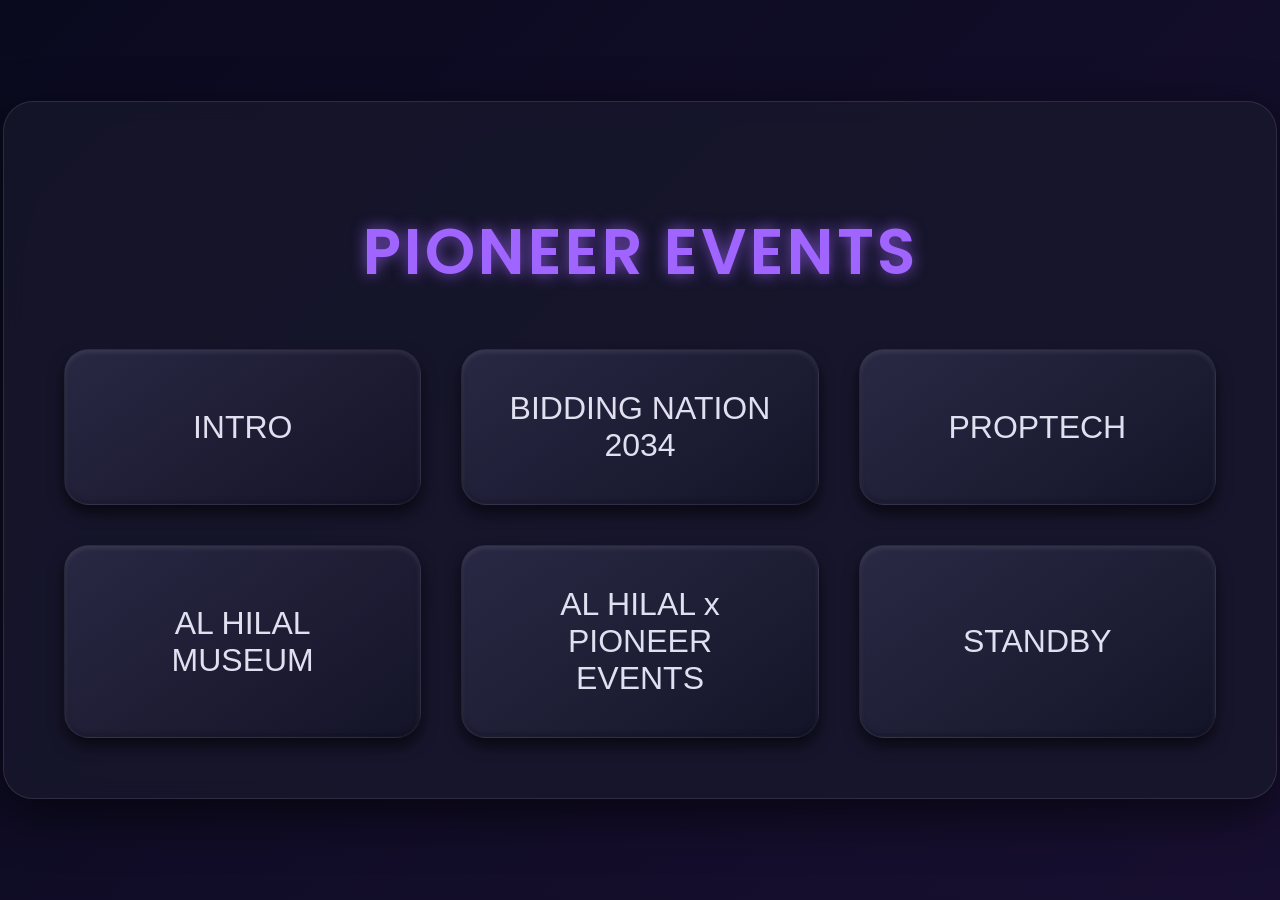
<file: index.html>
<!DOCTYPE html>
<html lang="en">
<head>
    <meta charset="UTF-8">
    <meta name="viewport" content="width=device-width, initial-scale=1.0">
    <title>PIONEER EVENTS Controller</title>
    <link rel="preconnect" href="https://fonts.googleapis.com">
    <link rel="preconnect" href="https://fonts.gstatic.com" crossorigin>
    <link href="https://fonts.googleapis.com/css2?family=Poppins:wght@300;400;600;700&display=swap" rel="stylesheet">
    <link rel="stylesheet" href="styles.css">
</head>
<body>
    <div class="container">
        <h1>PIONEER EVENTS</h1>
        <div class="button-grid">
            <button id="button-1" class="control-button">INTRO</button>
            <button id="button-2" class="control-button">BIDDING NATION 2034</button>
            <button id="button-3" class="control-button">PROPTECH</button>
            <button id="button-4" class="control-button">AL HILAL MUSEUM</button>
            <button id="button-5" class="control-button">AL HILAL x PIONEER EVENTS</button>
            <button id="button-6" class="control-button">STANDBY</button> 
        </div>
    </div>

    <script>
        const inactivityTimeout = 30000; // 30 seconds
        let timeout;

        function goTo(page) {
            document.body.classList.add('fade-out');
            setTimeout(() => {
                window.location.href = page;
            }, 750);
        }

        function resetTimer() {
            clearTimeout(timeout);
            timeout = setTimeout(() => goTo('standby.html'), inactivityTimeout);
        }

        document.addEventListener('mousemove', resetTimer);
        document.addEventListener('mousedown', resetTimer);
        document.addEventListener('keypress', resetTimer);
        document.addEventListener('touchmove', resetTimer);
        document.addEventListener('touchend', resetTimer);

        function sendUDPCommand(command, redirectPage = null) {
            resetTimer(); 
            const url = `http://192.168.8.106:5000/udp?command=${encodeURIComponent(command)}`;
            
            fetch(url).catch(error => console.error(`UDP command '${command}' failed:`, error));

            if (redirectPage) {
                goTo(redirectPage);
            }
        }

        document.getElementById('button-1').addEventListener('click', () => {
            const header = "INTRO";
            const body = "Pioneer Event is a Saudi Event Management Company established in 2016. Our aim is to be the leading Event Management Company in the industry and to help our partners reach satisfying goals for their events. In Pioneer Event we offer a wide variety of services in the Event Management industry from the design & planning phase till the execution, operation & closing phases.";
            const timer = 73000;
            const redirectUrl = `display.html?header=${encodeURIComponent(header)}&body=${encodeURIComponent(body)}&timer=${timer}`;
            sendUDPCommand('LOCATION 1/0/0 PRESS', redirectUrl);
        });
        
        document.getElementById('button-2').addEventListener('click', () => {
            const header = "BIDDING NATION 2034";
            const body = "We are proud to carry out an exceptional event that promises an exceptional edition of the World🏆 Cup";
            const timer = 68000;
            const redirectUrl = `display.html?header=${encodeURIComponent(header)}&body=${encodeURIComponent(body)}&timer=${timer}`;
            sendUDPCommand('LOCATION 1/0/1 PRESS', redirectUrl);
        });

        document.getElementById('button-3').addEventListener('click', () => {
            const header = "PROPTECH";
            const body = "Behind the scenes of preparing the Saudi ProTech summit, with the planning and management of our distinguished team, we were able to accomplish the task.";
            const timer = 114000;
            const redirectUrl = `display.html?header=${encodeURIComponent(header)}&body=${encodeURIComponent(body)}&timer=${timer}`;
            sendUDPCommand('LOCATION 1/0/2 PRESS', redirectUrl);
        });
        
        document.getElementById('button-4').addEventListener('click', () => {
            const header = "AL HILAL MUSEUM";
            const body = "On the 67th anniversary, we embodied the achievements in a museum worthy of its heritage and history";
            const timer = 51000;
            const redirectUrl = `display.html?header=${encodeURIComponent(header)}&body=${encodeURIComponent(body)}&timer=${timer}`;
            sendUDPCommand('LOCATION 1/0/3 PRESS', redirectUrl);
        });

        document.getElementById('button-5').addEventListener('click', () => {
            const header = "AL HILAL x PIONEER EVENTS";
            const body = "Every partnership has a story, and every one has a sparkle that illuminates the path of glory . We are proud to be a part of this story 💙🤍";
            const timer = 65000;
            const redirectUrl = `display.html?header=${encodeURIComponent(header)}&body=${encodeURIComponent(body)}&timer=${timer}`;
            sendUDPCommand('LOCATION 1/0/4 PRESS', redirectUrl);
        });
        
        document.getElementById('button-6').addEventListener('click', () => {
            sendUDPCommand('LOCATION 1/0/5 PRESS', 'standby.html');
        });
        
        resetTimer();
    </script>
</body>
</html>
</file>
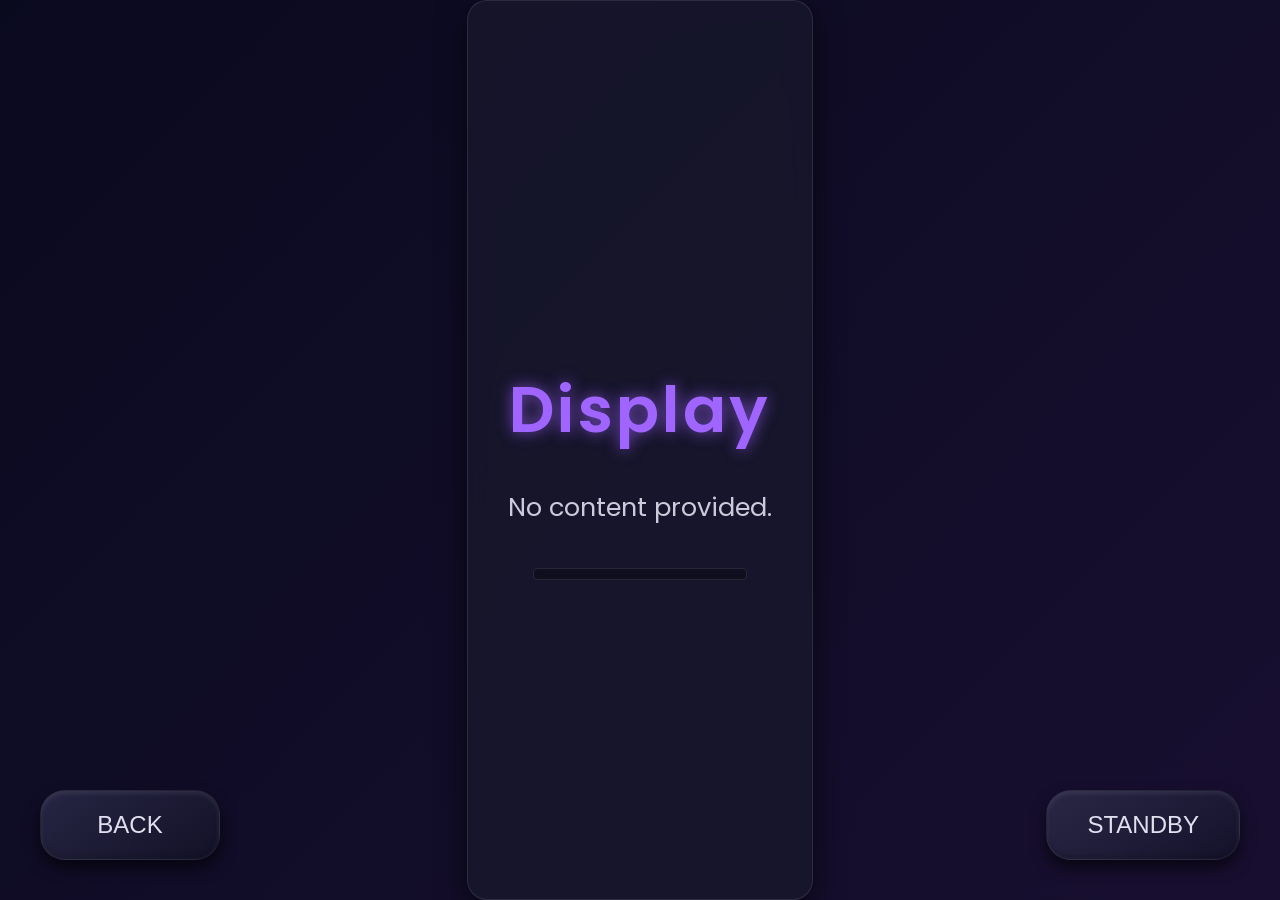
<file: display.html>
<!DOCTYPE html>
<html lang="en">
<head>
    <meta charset="UTF-8">
    <meta name="viewport" content="width=device-width, initial-scale=1.0">
    <title>Pioneer Events - Display</title>
    <link rel="preconnect" href="https://fonts.googleapis.com">
    <link rel="preconnect" href="https://fonts.gstatic.com" crossorigin>
    <link href="https://fonts.googleapis.com/css2?family=Poppins:wght@300;400;600;700&display=swap" rel="stylesheet">
    <link rel="stylesheet" href="styles.css">
    <style>
        .progress-bar-container {
            width: 80%;
            height: 10px;
            background-color: rgba(0, 0, 0, 0.3);
            border-radius: 5px;
            margin-top: 40px;
            overflow: hidden;
            border: 1px solid rgba(255, 255, 255, 0.1);
            /* --- This is the fix --- */
            flex-shrink: 0; /* Prevents the container from shrinking inside its flex parent */
        }

        .progress-bar {
            width: 100%; 
            height: 100%;
            background: linear-gradient(90deg, var(--accent-purple-light) 0%, var(--accent-purple-dark) 100%);
            border-radius: 5px;
        }
    </style>
</head>
<body>
    <div class="content-container">
        <h1 id="display-header">Loading...</h1>
        <p id="display-body"></p>
        <div class="progress-bar-container">
            <div id="progress-bar" class="progress-bar"></div>
        </div>
    </div>
    <div class="nav-button-container">
        <button id="back-button" class="control-button nav-button">BACK</button>
        <button id="standby-button" class="control-button nav-button">STANDBY</button>
    </div>

    <script>
        let autoRedirectTimeout;
        function goTo(page) {
            document.body.classList.add('fade-out');
            setTimeout(() => { window.location.href = page; }, 750);
        }
        function sendUDPCommand(command, redirectPage) {
            clearAutoRedirectTimer();
            const url = `http://192.168.8.106:5000/udp?command=${encodeURIComponent(command)}`;
            fetch(url).catch(error => console.error(`UDP command '${command}' failed:`, error));
            if (redirectPage) { goTo(redirectPage); }
        }
        function clearAutoRedirectTimer() { clearTimeout(autoRedirectTimeout); }

        document.addEventListener('DOMContentLoaded', () => {
            const params = new URLSearchParams(window.location.search);
            const header = params.get('header');
            const bodyText = params.get('body');
            const timer = parseInt(params.get('timer'), 10);

            document.getElementById('display-header').textContent = header || "Display";
            document.getElementById('display-body').innerHTML = bodyText || "No content provided.";
            document.title = `Pioneer Events - ${header}`;

            const progressBar = document.getElementById('progress-bar');
            if (timer && progressBar) {
                let startTime = null;
                function animateProgressBar(timestamp) {
                    if (!startTime) startTime = timestamp;
                    const elapsedTime = timestamp - startTime;
                    const progress = Math.min(1, elapsedTime / timer);
                    const newWidth = 100 - (progress * 100);
                    progressBar.style.width = `${newWidth}%`;
                    if (elapsedTime < timer) {
                        requestAnimationFrame(animateProgressBar);
                    }
                }
                requestAnimationFrame(animateProgressBar);
                autoRedirectTimeout = setTimeout(() => goTo('index.html'), timer);
            }
        });
        
        document.getElementById('back-button').addEventListener('click', () => { clearAutoRedirectTimer(); goTo('index.html'); });
        document.getElementById('standby-button').addEventListener('click', () => { sendUDPCommand('LOCATION 1/0/5 PRESS', 'standby.html'); });
    </script>
</body>
</html>
</file>
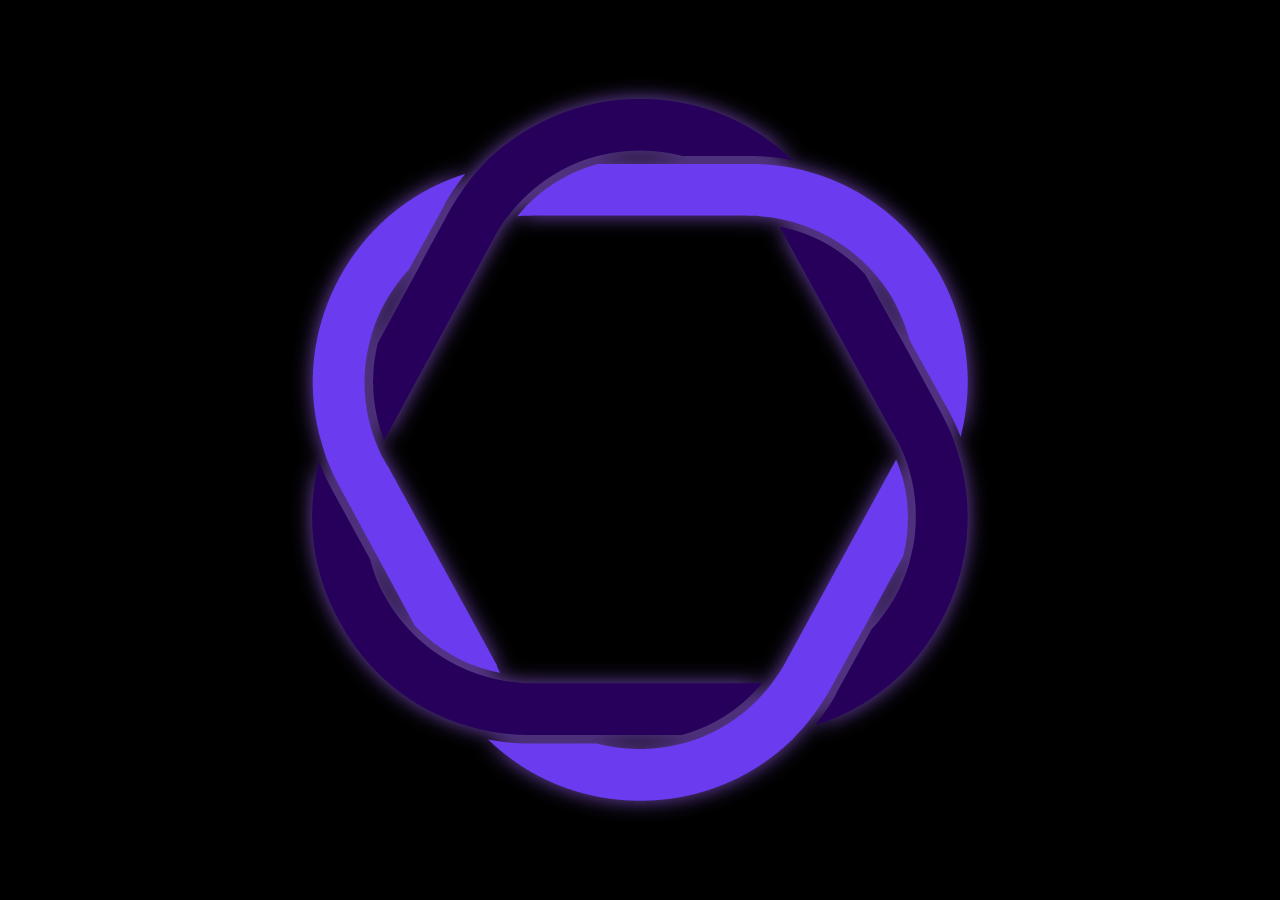
<file: standby.html>
<!DOCTYPE html>
<html lang="en">
<head>
    <meta charset="UTF-8">
    <meta name="viewport" content="width=device-width, initial-scale=1.0">
    <title>Pioneer Events - Standby</title>
    <link rel="preconnect" href="https://fonts.googleapis.com">
    <link rel="preconnect" href="https://fonts.gstatic.com" crossorigin>
    <link href="https://fonts.googleapis.com/css2?family=Poppins:wght@300;400;600;700&display=swap" rel="stylesheet">
    <link rel="stylesheet" href="styles.css">
</head>
<body class="standby-body">
    <div class="logo-container">
        <img src="A.png" alt="Pioneer Events Logo" class="rotating-logo">
    </div>

    <script>
        document.body.addEventListener('click', function() {
            document.body.classList.add('fade-out');
            setTimeout(() => {
                window.location.href = 'index.html';
            }, 750);
        });
    </script>
</body>
</html>
</file>
<file: styles.css>
/* Brand Colors & Professional Glassy Look */
:root {
    --bg-dark: #0A0A1F;
    --bg-gradient-end: #180F30;
    --container-bg: rgba(25, 25, 45, 0.75);
    --accent-purple-light: rgb(160, 100, 255);
    --text-color: #E0E0F0;
    --button-gradient-start: rgba(50, 50, 80, 0.7);
    --button-gradient-end: rgba(20, 20, 40, 0.7);
    --button-hover-bg: rgba(60, 60, 100, 0.85);
    --shadow-primary: rgba(0, 0, 0, 0.6);
    --shadow-hover: rgba(0, 0, 0, 0.8);
    --border-light: rgba(255, 255, 255, 0.1);
}

body {
    font-family: 'Poppins', sans-serif;
    display: flex;
    flex-direction: column;
    align-items: center;
    justify-content: center;
    height: 100vh;
    margin: 0;
    background: linear-gradient(135deg, var(--bg-dark) 0%, var(--bg-gradient-end) 100%);
    color: var(--text-color);
    text-align: center;
    opacity: 1;
    transition: opacity 0.75s ease-in-out;
    overflow: hidden;
    position: relative;
    box-sizing: border-box;
}

body.fade-out {
    opacity: 0;
}

/* Main Container Styling */
.container {
    background-color: var(--container-bg);
    padding: 60px;
    border-radius: 30px;
    box-shadow: 0 15px 50px var(--shadow-primary);
    max-width: 1200px;
    width: 90%;
    border: 1px solid var(--border-light);
    backdrop-filter: blur(12px);
    -webkit-backdrop-filter: blur(12px);
}

h1 {
    font-size: 5em;
    font-weight: 600;
    margin-bottom: 50px;
    letter-spacing: 3px;
    color: var(--accent-purple-light);
    text-shadow: 0 0 15px rgba(160, 100, 255, 0.7);
}

.button-grid {
    display: grid;
    grid-template-columns: repeat(3, 1fr);
    gap: 40px;
}

.control-button {
    padding: 40px;
    font-size: 2em;
    font-weight: 400;
    color: var(--text-color);
    background: linear-gradient(145deg, var(--button-gradient-start) 0%, var(--button-gradient-end) 100%);
    border: 1px solid rgba(255, 255, 255, 0.05);
    border-radius: 25px;
    cursor: pointer;
    transition: all 0.3s ease;
    box-shadow: 0 8px 15px var(--shadow-primary),
                inset 0 2px 5px rgba(255, 255, 255, 0.1),
                inset 0 -3px 5px rgba(0, 0, 0, 0.2);
    position: relative;
    overflow: hidden;
}

.control-button:hover {
    background: linear-gradient(145deg, var(--button-hover-bg) 0%, rgba(30, 30, 60, 0.7) 100%);
    transform: translateY(-5px);
    box-shadow: 0 15px 25px var(--shadow-hover),
                inset 0 2px 8px rgba(255, 255, 255, 0.2),
                inset 0 -4px 8px rgba(0, 0, 0, 0.3);
    color: var(--accent-purple-light);
}

.control-button:active {
    background: var(--button-gradient-end);
    transform: translateY(0);
    box-shadow: 0 3px 8px var(--shadow-primary),
                inset 0 1px 3px rgba(0, 0, 0, 0.4);
    color: var(--text-color);
}

/* Display Page Specific Styles */
.content-container {
    max-width: 80%;
    padding: 40px;
    background-color: var(--container-bg);
    border-radius: 20px;
    box-shadow: 0 10px 30px var(--shadow-primary);
    backdrop-filter: blur(12px);
    -webkit-backdrop-filter: blur(12px);
    border: 1px solid var(--border-light);
    flex-grow: 1;
    display: flex;
    flex-direction: column;
    justify-content: center;
    align-items: center;
}

.content-container h1 {
    font-size: 4.5em;
    margin-bottom: 30px;
}

.content-container p {
    font-size: 1.8em;
    line-height: 1.6;
    margin: 0;
    opacity: 0.9;
}

.nav-button-container {
    position: absolute;
    bottom: 40px;
    width: 100%;
    display: flex;
    justify-content: space-between;
    padding: 0 40px;
    box-sizing: border-box;
}

.nav-button {
    padding: 20px 40px;
    font-size: 1.5em;
    min-width: 180px;
}

/* Standby Page Specific Styles */
.standby-body {
    background: #000;
    cursor: pointer;
}

.logo-container {
    width: 80vh;
    height: 80vh;
    display: flex;
    justify-content: center;
    align-items: center;
}

.rotating-logo {
    max-width: 100%;
    max-height: 100%;
    animation: rotate 20s linear infinite;
    filter: drop-shadow(0 0 10px rgba(160, 100, 255, 0.7));
}

@keyframes rotate {
    from { transform: rotate(0deg); }
    to { transform: rotate(360deg); }
}

/* Responsive Media Queries for iPad Pro and smaller devices */
@media (max-width: 1366px) {
    h1 { font-size: 4em; }
    .button-grid { grid-template-columns: repeat(3, 1fr); }
    .content-container h1 { font-size: 4em; }
    .content-container p { font-size: 1.6em; }
}

@media (max-width: 1024px) {
    .nav-button { padding: 15px 30px; font-size: 1.2em; min-width: 150px; }
    .nav-button-container { bottom: 30px; padding: 0 30px; }
}

@media (max-width: 768px) {
    h1 { font-size: 3em; }
    .container { padding: 40px; }
    .button-grid { gap: 25px; }
    .control-button { padding: 30px; font-size: 1.5em; }
    .content-container h1 { font-size: 2.8em; }
    .content-container p { font-size: 1.3em; }
    .nav-button { padding: 12px 25px; font-size: 1em; min-width: 120px; }
    .nav-button-container { bottom: 20px; padding: 0 20px; }
}
</file>
